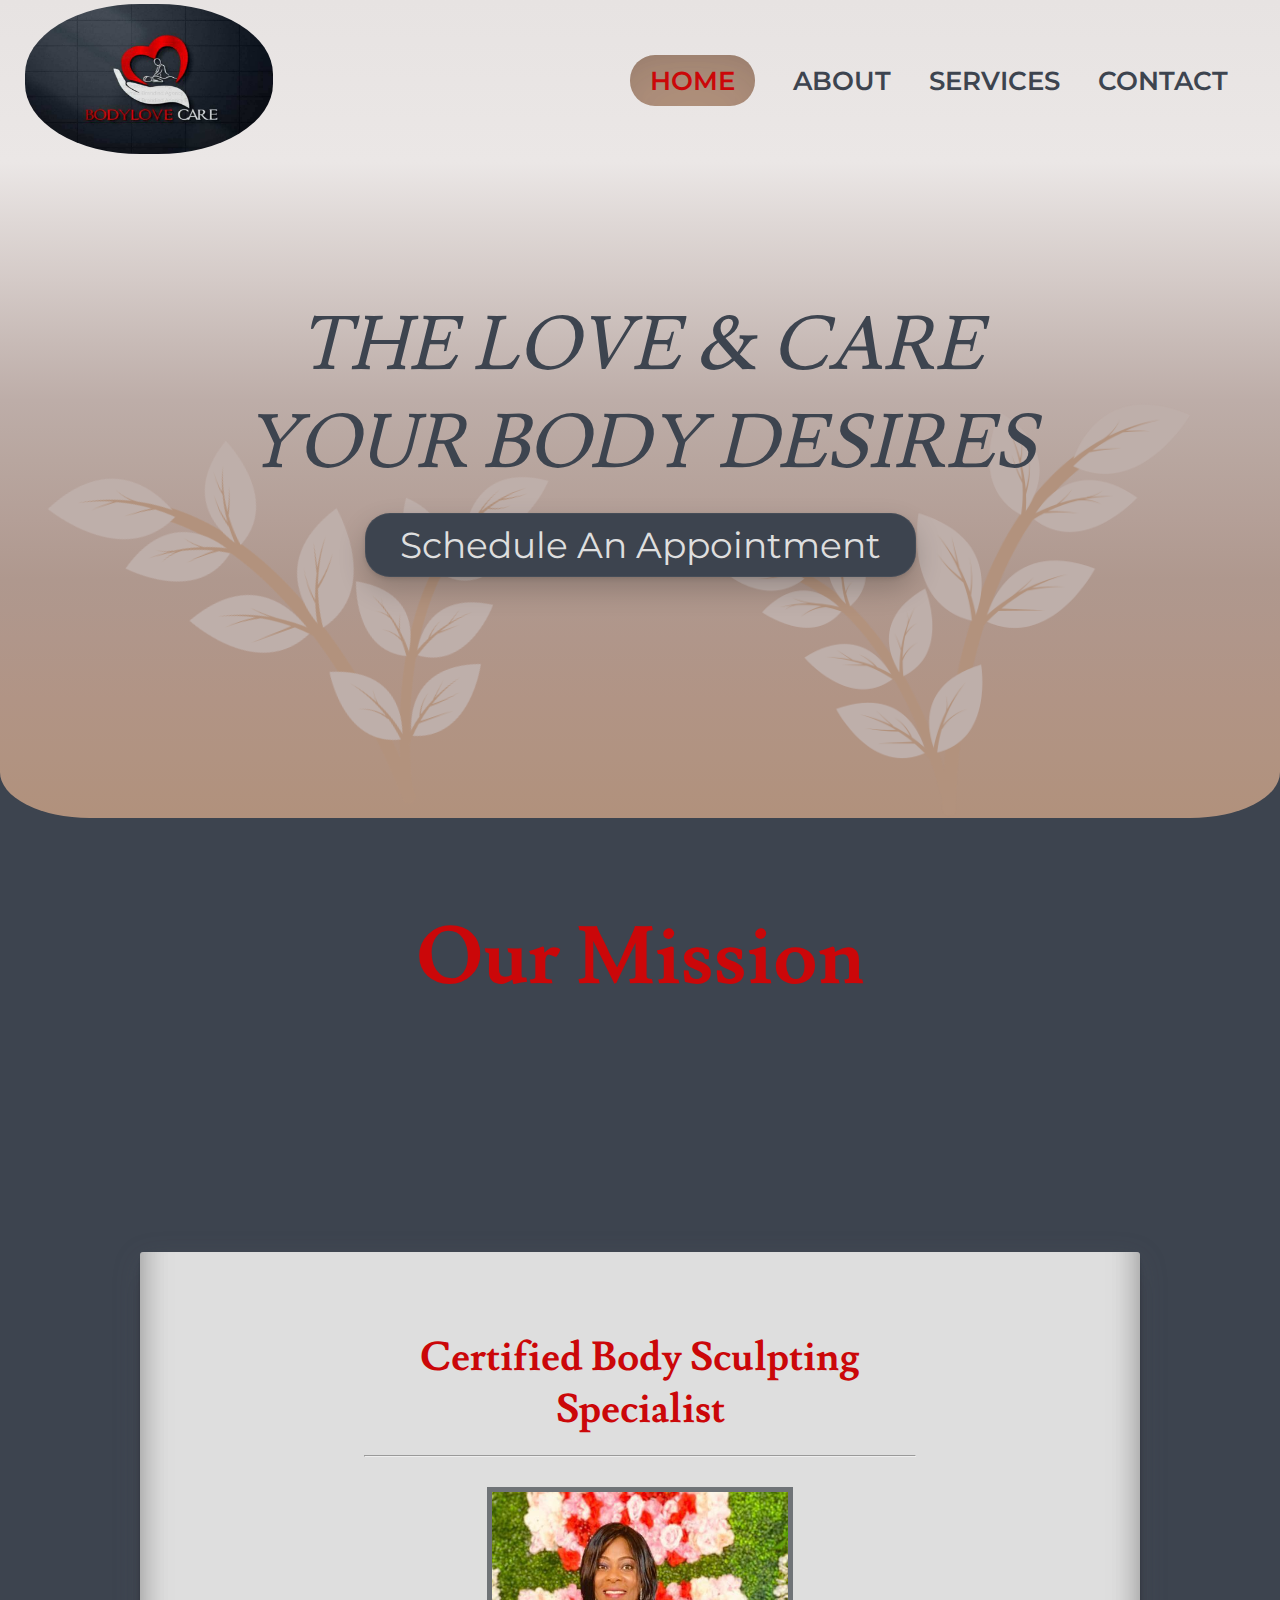
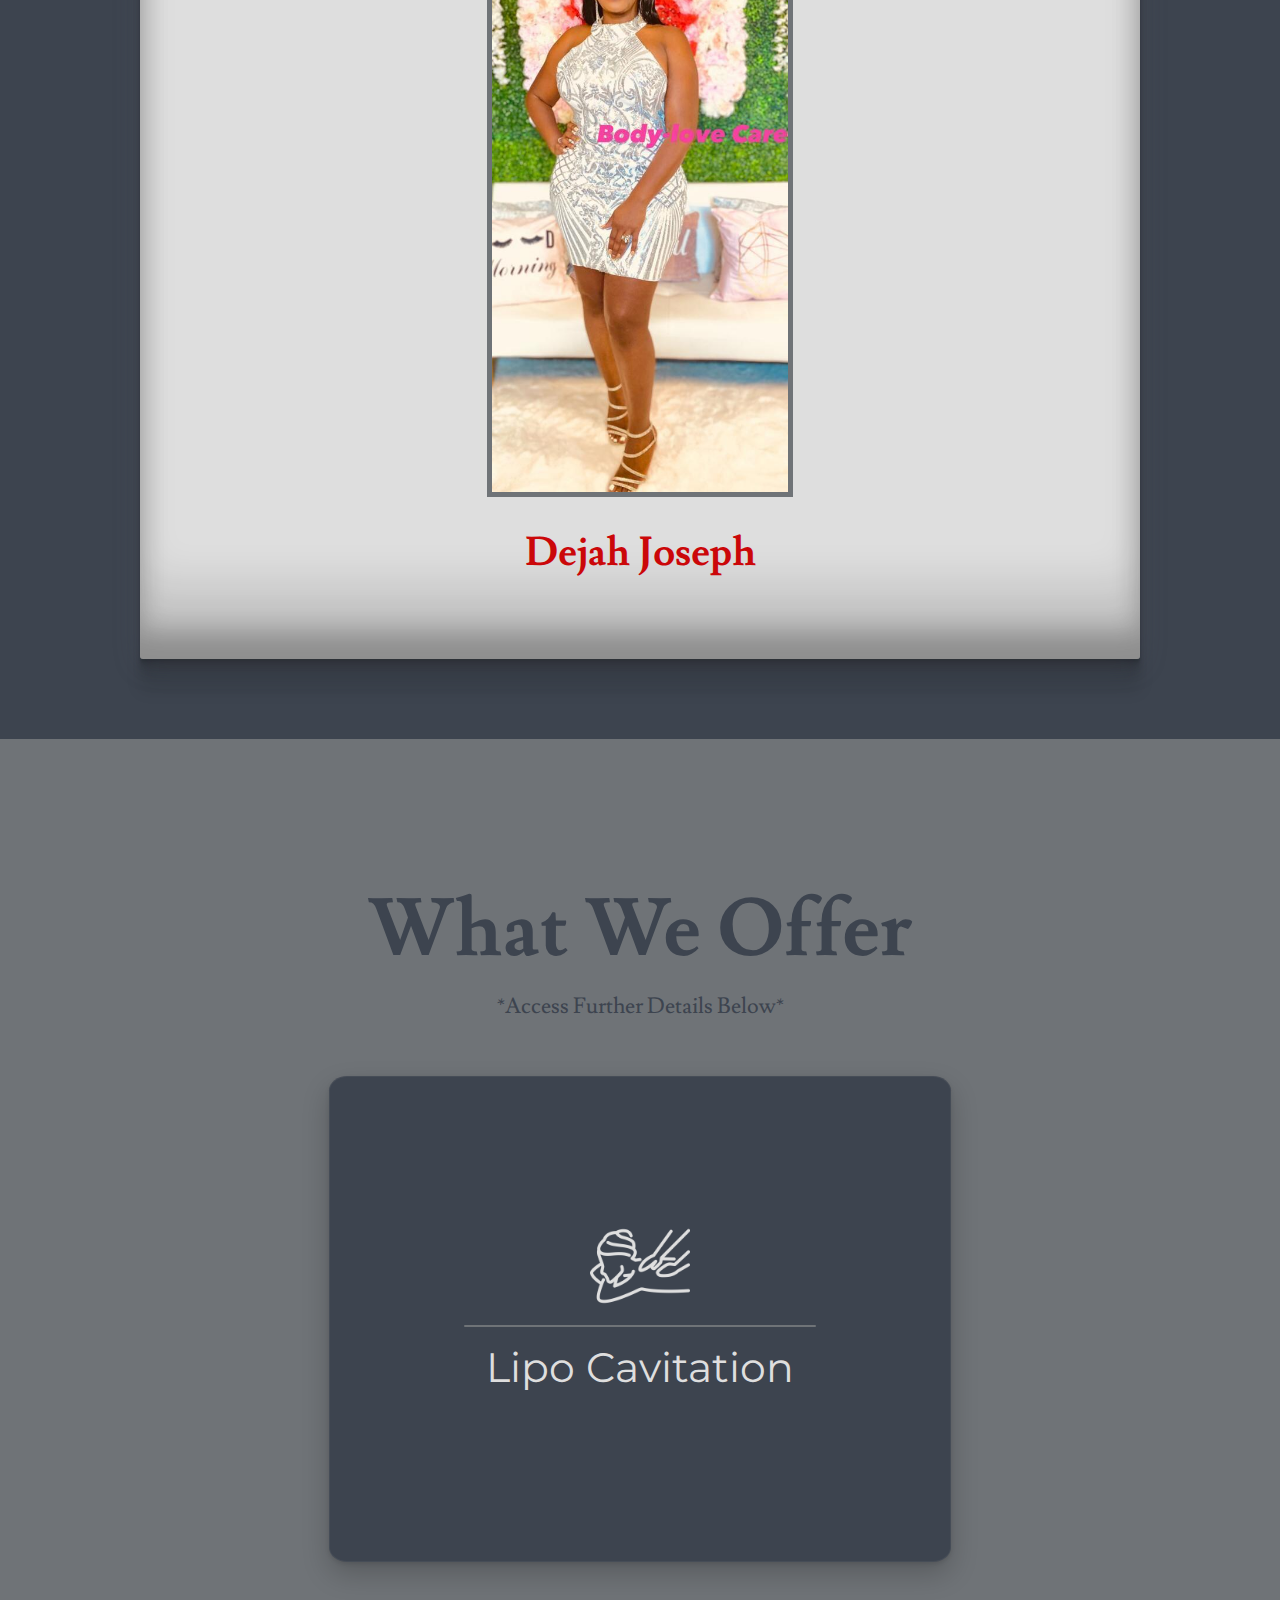
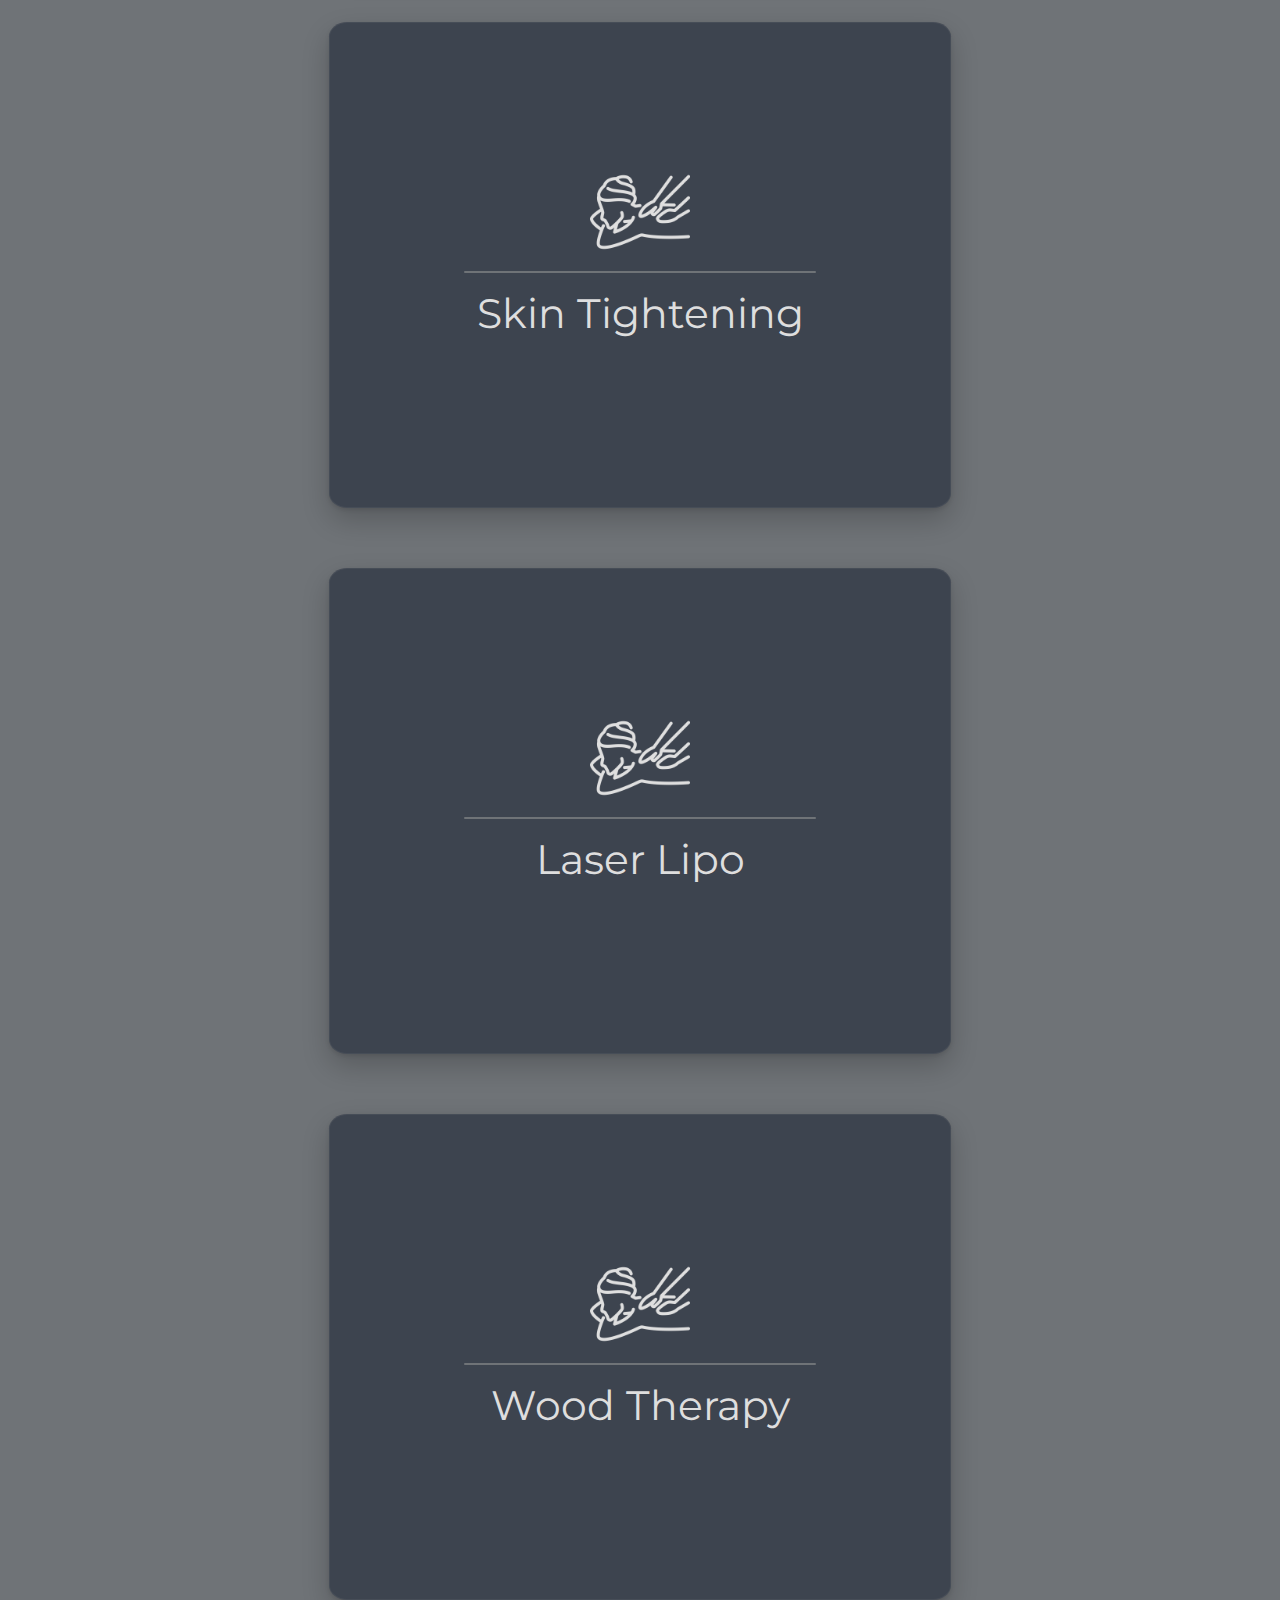
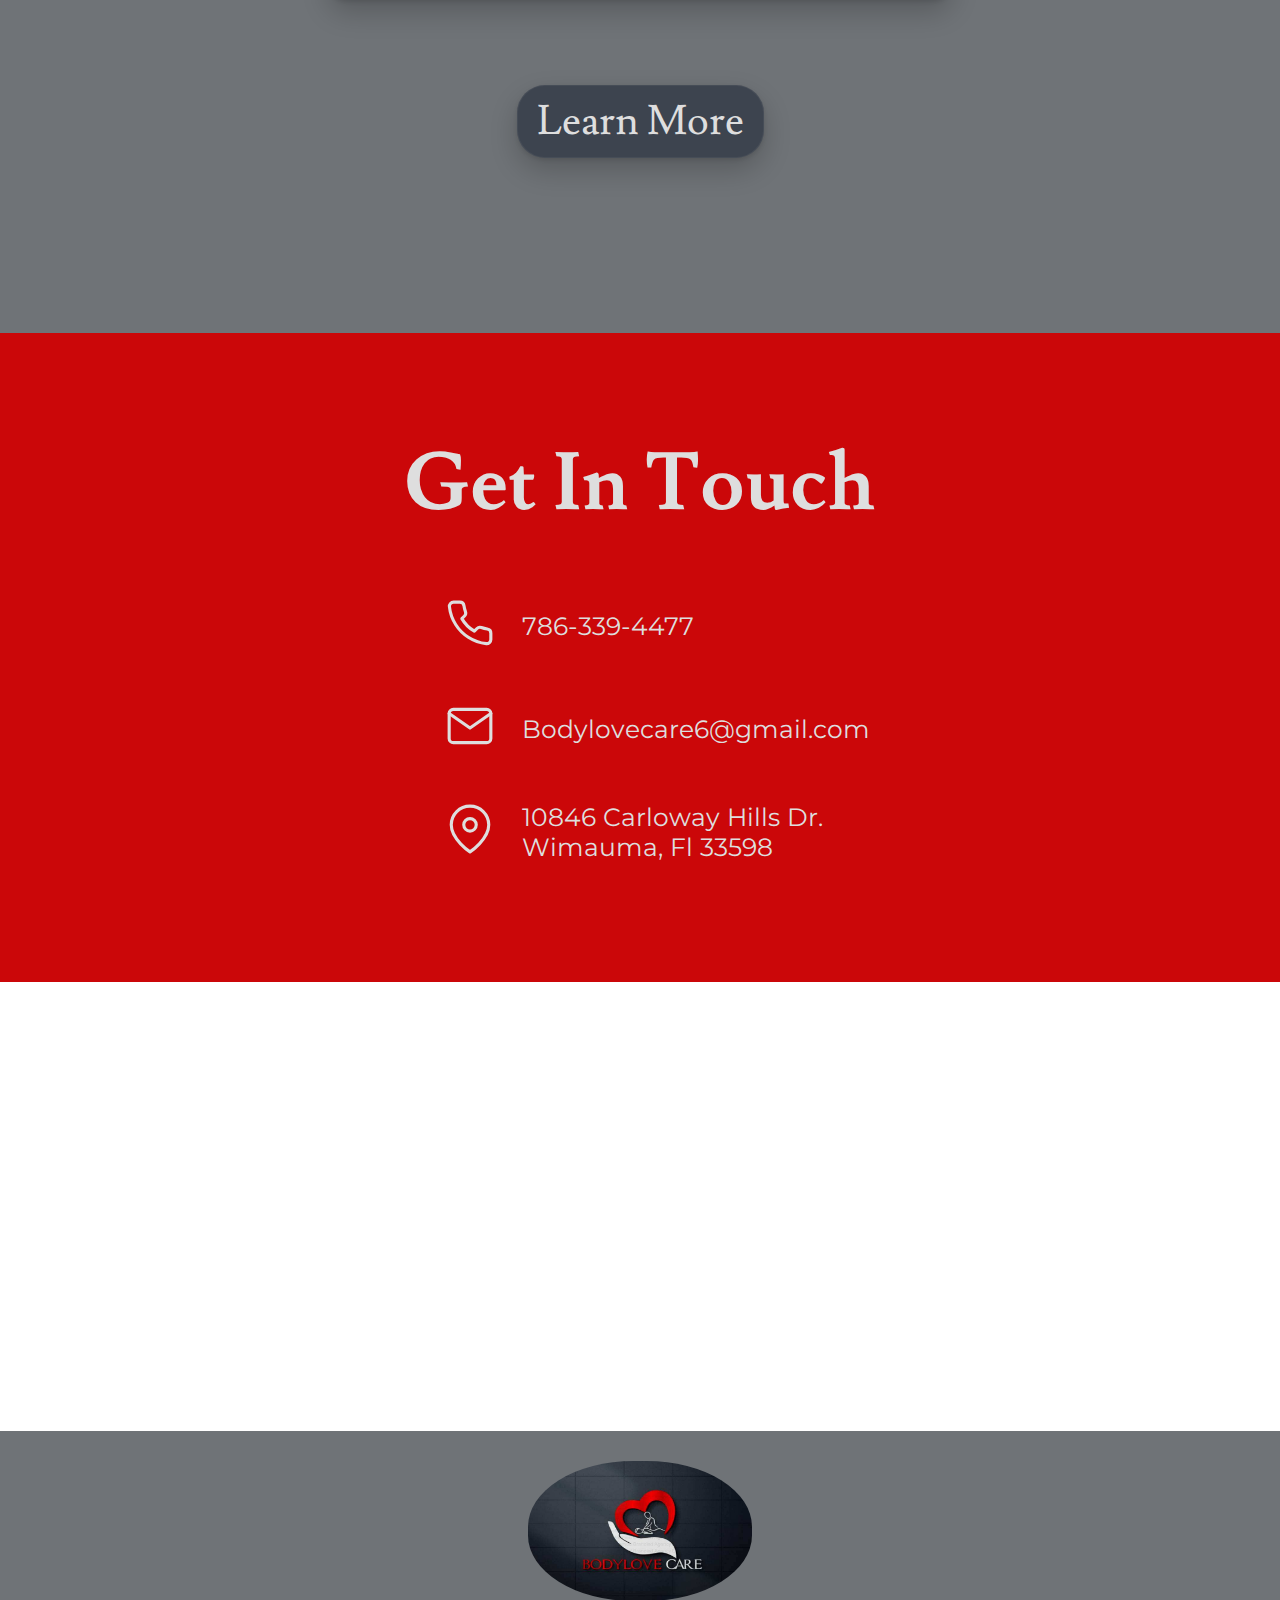
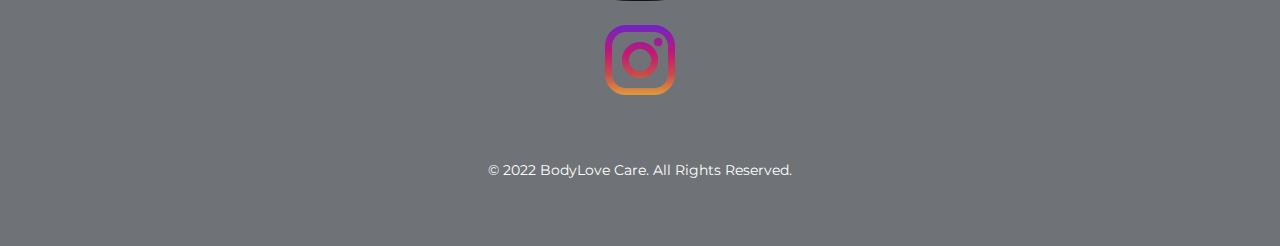
<file: index.html>
<!doctype html>
<html>
<head>
	<meta charset="UTF-8">
	<title>BodyLove Care</title>
	<link rel="stylesheet" href="css/style.css">
	<link rel="stylesheet" href="css/mobile.css">
	<link rel="icon" href="images/browser-logo.png">
	<link rel="preconnect" href="https://fonts.googleapis.com">
	<link rel="preconnect" href="https://fonts.gstatic.com" crossorigin>
	<link href="https://fonts.googleapis.com/css2?family=Lusitana&family=Merriweather&family=Montserrat&display=swap" rel="stylesheet">
	<meta name="viewport" content="width=device-width, initial-scale=0.5">
</head>

<body>

			<nav>
  	<a href="index.html" class="logo"><img src="images/logo.png" alt="logo"></a>


			<ul class="Home-menu">
					<li>
						<a class="homecolor"href="index.html">Home</a>
					</li>
					<li>
						<a href="#homeabout">About</a>

					</li>
					<li>
						<a href="services.html">Services</a>

					</li>
					<li>
						<a href="contact.html">Contact</a>
					</li>
				</ul>

      </nav>

			<header>

				<img src="images/leaf2.png" alt="">

				<img src="images/leaf1.png" alt="">

				<div class="hbimage">
				<div class="inner_box">
				  <h2>THE LOVE & CARE <br> YOUR BODY DESIRES</h2>


					<a href ="contact.html"><button class="schedulebutton">Schedule An Appointment</button></a>
				</div>
				</div>

			</header>
			<br>
<div id="homeabout">

					<h1>Our Mission</h1>

					<div class="homeabout-content">
					<p id="homeabout-text">At BodyLoveCare, we take pride in a different approach, our customers' satisfaction is our top priority. We are dedicated to providing the highest quality body care to make sure our clients reach their goals.</p>
          </div>

          <div class="homeabout-specialist">

					<h2>Certified Body Sculpting Specialist</h2>
					<br>
					<hr>
					<img src="images/about-img.JPG" alt="">
					<h3>Dejah Joseph</h3>
         </div>



</div>


<div class="homeservices">

	<h1>What We Offer</h1>
	<center><p>*Access Further Details Below*</p></center>


		<center>
		<div class="homeservices-box">
<img src="images/massage-icon.png" alt="Massage-icon">
<hr>
<p>Lipo Cavitation</p>
		</div>

		<div class="homeservices-box">
<img src="images/massage-icon.png" alt="Massage-icon">
<hr>
<p>Skin Tightening</p>
		</div>

		<div class="homeservices-box">
<img src="images/massage-icon.png" alt="Massage-icon">
<hr>
<p>Laser Lipo</p>
		</div>

		<div class="homeservices-box">
<img src="images/massage-icon.png" alt="Massage-icon">
<hr>
<p>Wood Therapy</p>
		</div>
	</center>

	<a href="services.html"><button>Learn More</button></a>

</div>

<div class="homecontact">
	<h1>Get In Touch</h1>
	<center>
		<table>
		<tr>
			<td><img src="images/phone.svg" alt=""></td>
			<td><a class="homecontact-links" href="tel:7863394477">786-339-4477</a></td>
		</tr>

		<tr>
			<td><img src="images/mail.svg" alt=""></td>
			<td><a class="homecontact-links" href="mailto:Bodylovecare6@gmail.com">Bodylovecare6@gmail.com</a</td>
		</tr>

		<tr>
			<td><img src="images/location.svg" alt=""></td>
			<td><a  class="homecontact-links" href="https://goo.gl/maps/vMEmLp6sZmvMuS5w7">10846 Carloway Hills Dr. <br> Wimauma, Fl 33598</a></td>
		</tr>

	</table>

	</center>
</div>

<iframe src="https://www.google.com/maps/embed?pb=!1m18!1m12!1m3!1d3530.619534163988!2d-82.32758088477807!3d27.75987878277026!2m3!1f0!2f0!3f0!3m2!1i1024!2i768!4f13.1!3m3!1m2!1s0x88c2d6f56dc10af7%3A0x80cf43835f52045f!2s10846%20Carloway%20Hills%20Dr%2C%20Wimauma%2C%20FL%2033598!5e0!3m2!1sen!2sus!4v1645994039074!5m2!1sen!2sus" width="100%" height="450" style="border:0;" allowfullscreen="" loading="lazy"></iframe>



		<div id="footer">
			<div>

			<center><img class="footer-logo" src="images/logo.png" alt="logo"></center>
			<center><a href="https://www.instagram.com/bodylovecare6/"><img class="instagram-logo" src="images/instagram.png" alt="instagram-link"></a></center>
				<p>&copy; 2022 BodyLove Care. All Rights Reserved.</p>
			</div>
		</div>
		<button onclick="topFunction()" id="servicesbutton">&#8679;</button>



						<script>
						var mybutton = document.getElementById("servicesbutton");
						window.onscroll = function() {
							scrollFunction()
							appearFunction()
						};

						function scrollFunction() {
							if (document.body.scrollTop > 20 || document.documentElement.scrollTop > 20) {
								mybutton.style.display = "block";
							} else {
								mybutton.style.display = "none";
							}
						}
						// Bind your button click, scroll direction and effect speed
						document.getElementById("servicesbutton").onclick = function() {
							scrollTo(0, 700); // it will take 7 seconds to reach to top.

						}

						// Element to move, time in ms to animate
						function scrollTo(element, duration) {
							var e = document.documentElement;
							if (e.scrollTop === 0) {
								var t = e.scrollTop;
								++e.scrollTop;
								e = t + 1 === e.scrollTop-- ? e : document.body;
							}
							scrollToC(e, e.scrollTop, element, duration);
						}

						// Element to move, element or px from, element or px to, time in ms to animate
						function scrollToC(element, from, to, duration) {
							if (duration <= 0) return;
							if (typeof from === "object") from = from.offsetTop;
							if (typeof to === "object") to = to.offsetTop;

							scrollToX(element, from, to, 0, 1 / duration, 20, easeOutCuaic);
						}

						function scrollToX(element, xFrom, xTo, t01, speed, step, motion) {
							if (t01 < 0 || t01 > 1 || speed <= 0) {
								element.scrollTop = xTo;
								return;
							}
							element.scrollTop = xFrom - (xFrom - xTo) * motion(t01);
							t01 += speed * step;
							debugger;
							setTimeout(function() {
								scrollToX(element, xFrom, xTo, t01, speed, step, motion);
							}, step);
						}

						function easeOutCuaic(t) {
							t--;
							return t * t * t + 1;
						}


							/* Home About Section (text) Start*/
							function appearFunction(){
							if (document.documentElement.scrollTop > 400) {
								document.getElementById("homeabout-text").className = "homeabout-text-appear";
							}
						}
							/* Home About Section (text) End */

		</script>


</body>
</html>
</file>
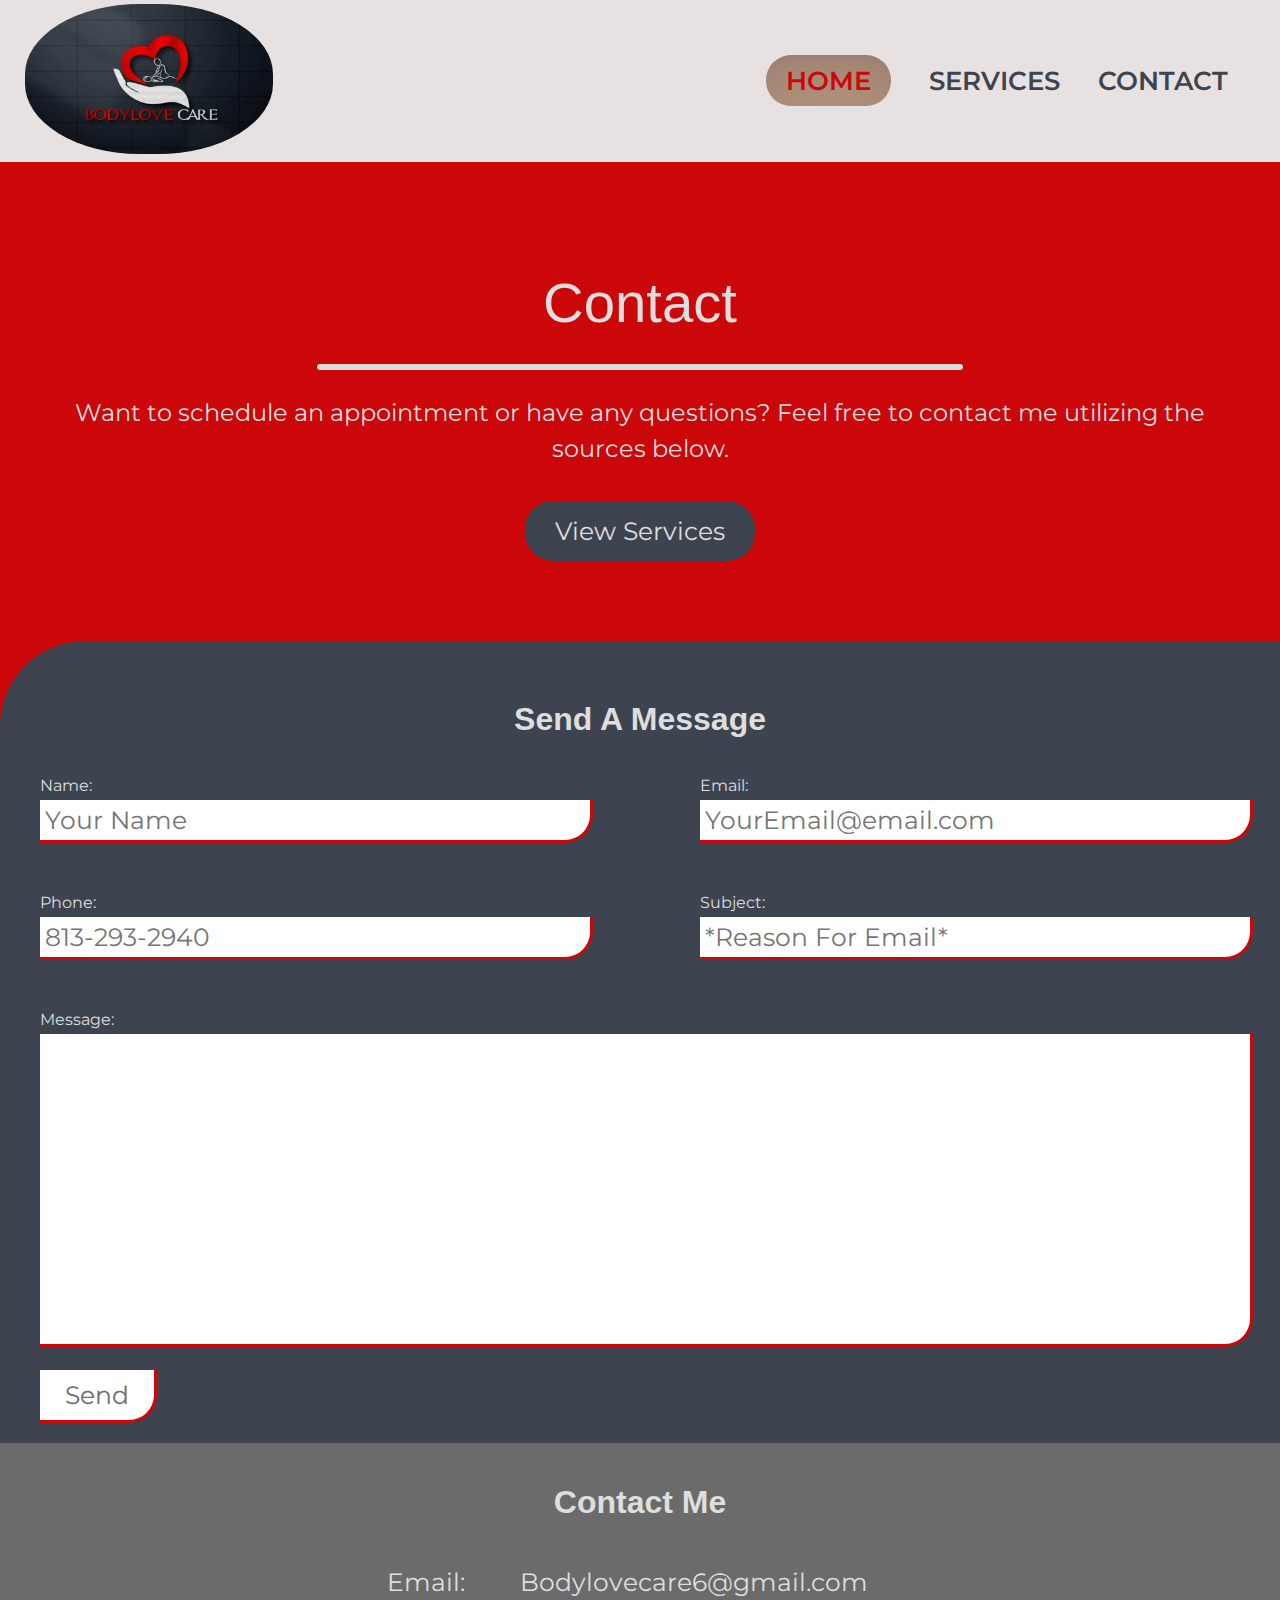
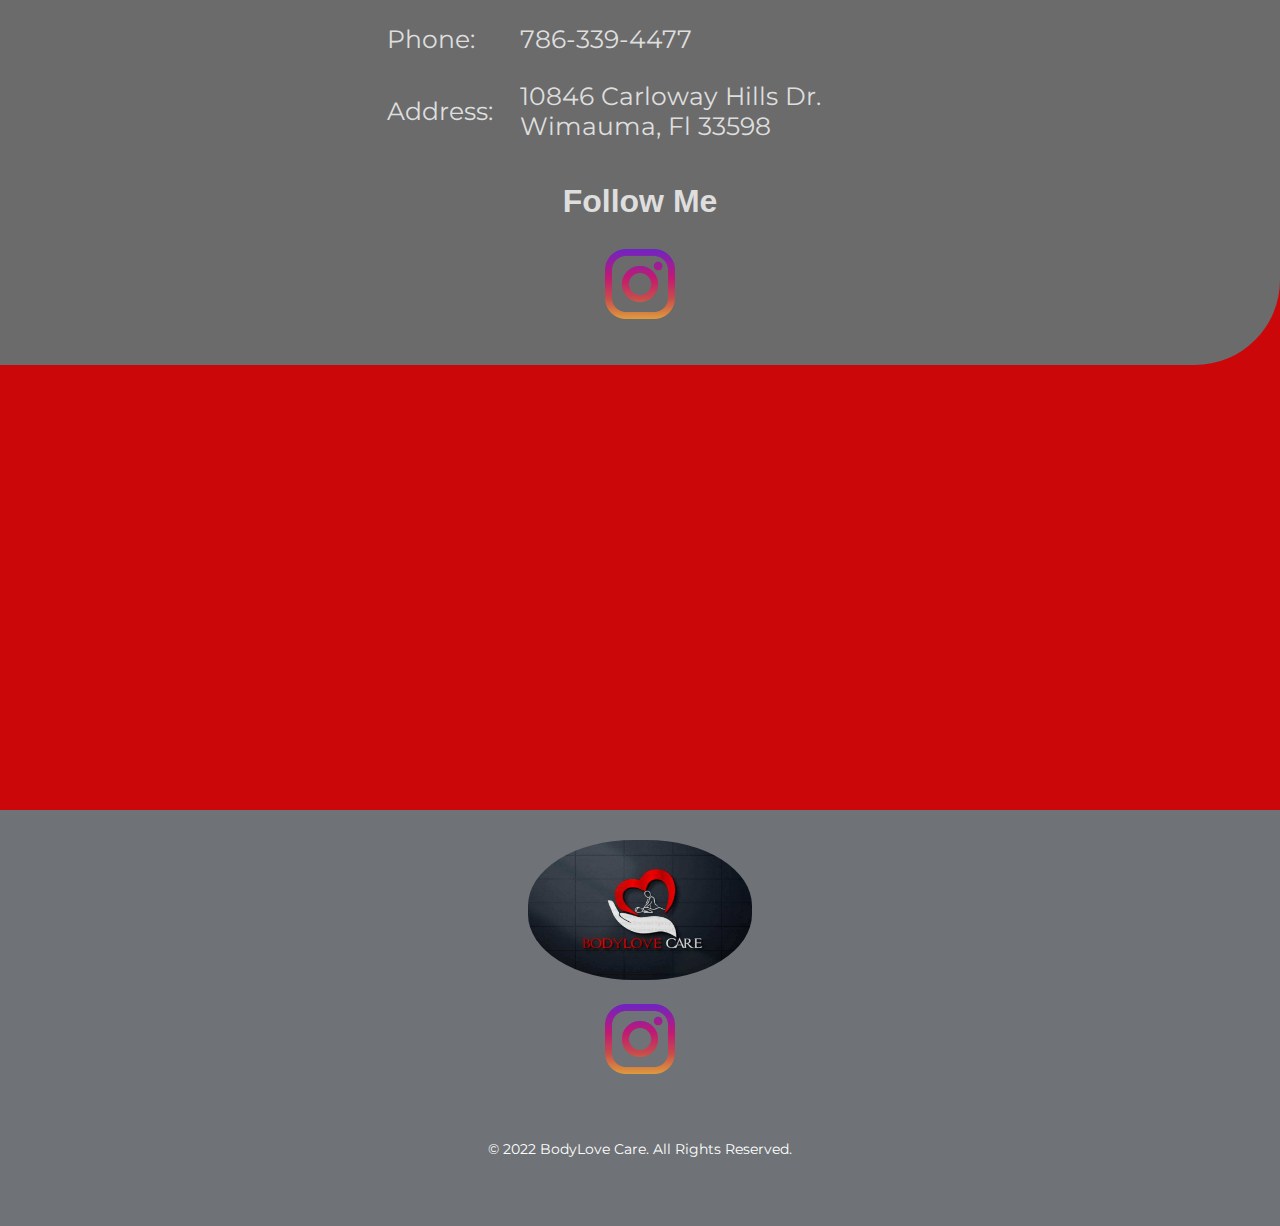
<file: contact.html>
<!doctype html>
<html>
<head>
	<meta charset="UTF-8">
	<title>BodyLove Care</title>
	<link rel="stylesheet" href="css/style.css">
	<link rel="stylesheet" href="css/mobile.css">
	<link rel="icon" href="images/browser-logo.png">
	<link rel="preconnect" href="https://fonts.googleapis.com">
	<link href="https://fonts.googleapis.com/css2?family=Merriweather&family=Montserrat&display=swap" rel="stylesheet">
	<meta name="viewport" content="width=device-width, initial-scale=0.5">
</head>

<body class="cbwhole">

		<div id="header">

			<nav>
  	<a href="index.html" class="logo"><img src="images/logo.png" alt="logo"></a>

    <ul class="Home-menu">
					<li>
						<a class="homecolor"href="index.html">Home</a>
					</li>

					<li>
						<a href="services.html">Services</a>

					</li>
					<li>
						<a href="contact.html">Contact</a>
					</li>
				</ul>
      </nav>
			</div>

      <br><br>
      <h1 class="contactmetitle">Contact</h1>
      <br>
      <hr class="contacthr">
		<center><p class="contactmetext">Want to schedule an appointment or have any questions? Feel free to contact me utilizing the sources below.</p></center>
	  <br><center><a href="services.html"><button class="viewservicesbtn">View Services</button></a></center><br><br><br>

<div class="containercontact">
  <br>

<div class="contact-box">
  <div class="contact-left">
 <center><h1>Send A Message</h1> </center>
  <br><br>

<div class="contact-form">

<form action="https://formspree.io/f/mdojnrbg" method="POST">

<div class="input-row">
  <div class="input-group">
    <label>Name:</label>
    <input name="name" type="text" placeholder="Your Name" required>
  </div>
  <br>
  <div class="input-group">
    <label>Email:</label>
    <input name="email" type="email" placeholder="YourEmail@email.com" required>
  </div>
  </div
  <br>
  <div class="input-row">
  <div class="input-group">
    <label>Phone:</label>
    <input name="phone" type="tel" placeholder="813-293-2940" required>
  </div>
<br>
  <div class="input-group">
    <label>Subject:</label>
    <input name="subject" type="text" placeholder="*Reason For Email*" required>
  </div>
</div>

<label>Message:</label>
<textarea name="message" rows="10" placeholder="Type Your Message" required> </textarea>

<br><br>
<button class="contactbtn" type="submit">Send</button>
</form>

</div>


  </div>
  <div class="contact-right">
<center><h1>Contact Me</h1></center>

  <br>

	<table>
	<tr>
		<td>Email:</td>
		<td><a class="links" href="mailto:Bodylovecare6@gmail.com">Bodylovecare6@gmail.com</a</td>
	</tr>

	<tr>
		<td>Phone:</td>
		<td><a class="links" href="tel:7863394477">786-339-4477</a></td>
	</tr>

	<tr>
		<td>Address:</td>
		<td><a  class="links" href="https://goo.gl/maps/vMEmLp6sZmvMuS5w7">10846 Carloway Hills Dr. <br> Wimauma, Fl 33598</a></td>
	</tr>

</table>

<center><h1>Follow Me</h1></center>
<br>

<a class="instagram-logo" href="https://www.instagram.com/bodylovecare6/"><img class="instagram-logo" src="images/instagram.png" alt="instagram-link"></a>

    </div>
</div>
</div>

<iframe src="https://www.google.com/maps/embed?pb=!1m18!1m12!1m3!1d3530.619534163988!2d-82.32758088477807!3d27.75987878277026!2m3!1f0!2f0!3f0!3m2!1i1024!2i768!4f13.1!3m3!1m2!1s0x88c2d6f56dc10af7%3A0x80cf43835f52045f!2s10846%20Carloway%20Hills%20Dr%2C%20Wimauma%2C%20FL%2033598!5e0!3m2!1sen!2sus!4v1645994039074!5m2!1sen!2sus"width="100%" height="450" allowfullscreen="" loading="lazy" frameBorder="0"></iframe>

<div id="footer">
	<div>

	<center><img class="footer-logo" src="images/logo.png" alt="logo"></center>
	<center><a href="https://www.instagram.com/bodylovecare6/" class="social"><img class="instagram-logo" src="images/instagram.png" alt="instagram-link"></a></center>
		<p>&copy; 2022 BodyLove Care. All Rights Reserved.</p>
	</div>
</div>
<button onclick="topFunction()" id="contactbutton">&#8679;</button>

				<script>
				var mybutton = document.getElementById("contactbutton");
				window.onscroll = function() {
				  scrollFunction()
				};

				function scrollFunction() {
				  if (document.body.scrollTop > 20 || document.documentElement.scrollTop > 20) {
				    mybutton.style.display = "block";
				  } else {
				    mybutton.style.display = "none";
				  }
				}
				// Bind your button click, scroll direction and effect speed
				document.getElementById("contactbutton").onclick = function() {
				  scrollTo(0, 700); // it will take 8 seconds to reach to top.

				}

				// Element to move, time in ms to animate
				function scrollTo(element, duration) {
				  var e = document.documentElement;
				  if (e.scrollTop === 0) {
				    var t = e.scrollTop;
				    ++e.scrollTop;
				    e = t + 1 === e.scrollTop-- ? e : document.body;
				  }
				  scrollToC(e, e.scrollTop, element, duration);
				}

				// Element to move, element or px from, element or px to, time in ms to animate
				function scrollToC(element, from, to, duration) {
				  if (duration <= 0) return;
				  if (typeof from === "object") from = from.offsetTop;
				  if (typeof to === "object") to = to.offsetTop;

				  scrollToX(element, from, to, 0, 1 / duration, 20, easeOutCuaic);
				}

				function scrollToX(element, xFrom, xTo, t01, speed, step, motion) {
				  if (t01 < 0 || t01 > 1 || speed <= 0) {
				    element.scrollTop = xTo;
				    return;
				  }
				  element.scrollTop = xFrom - (xFrom - xTo) * motion(t01);
				  t01 += speed * step;
				  debugger;
				  setTimeout(function() {
				    scrollToX(element, xFrom, xTo, t01, speed, step, motion);
				  }, step);
				}

				function easeOutCuaic(t) {
				  t--;
				  return t * t * t + 1;
				}
</script>
  </body>
  </html>
</file>
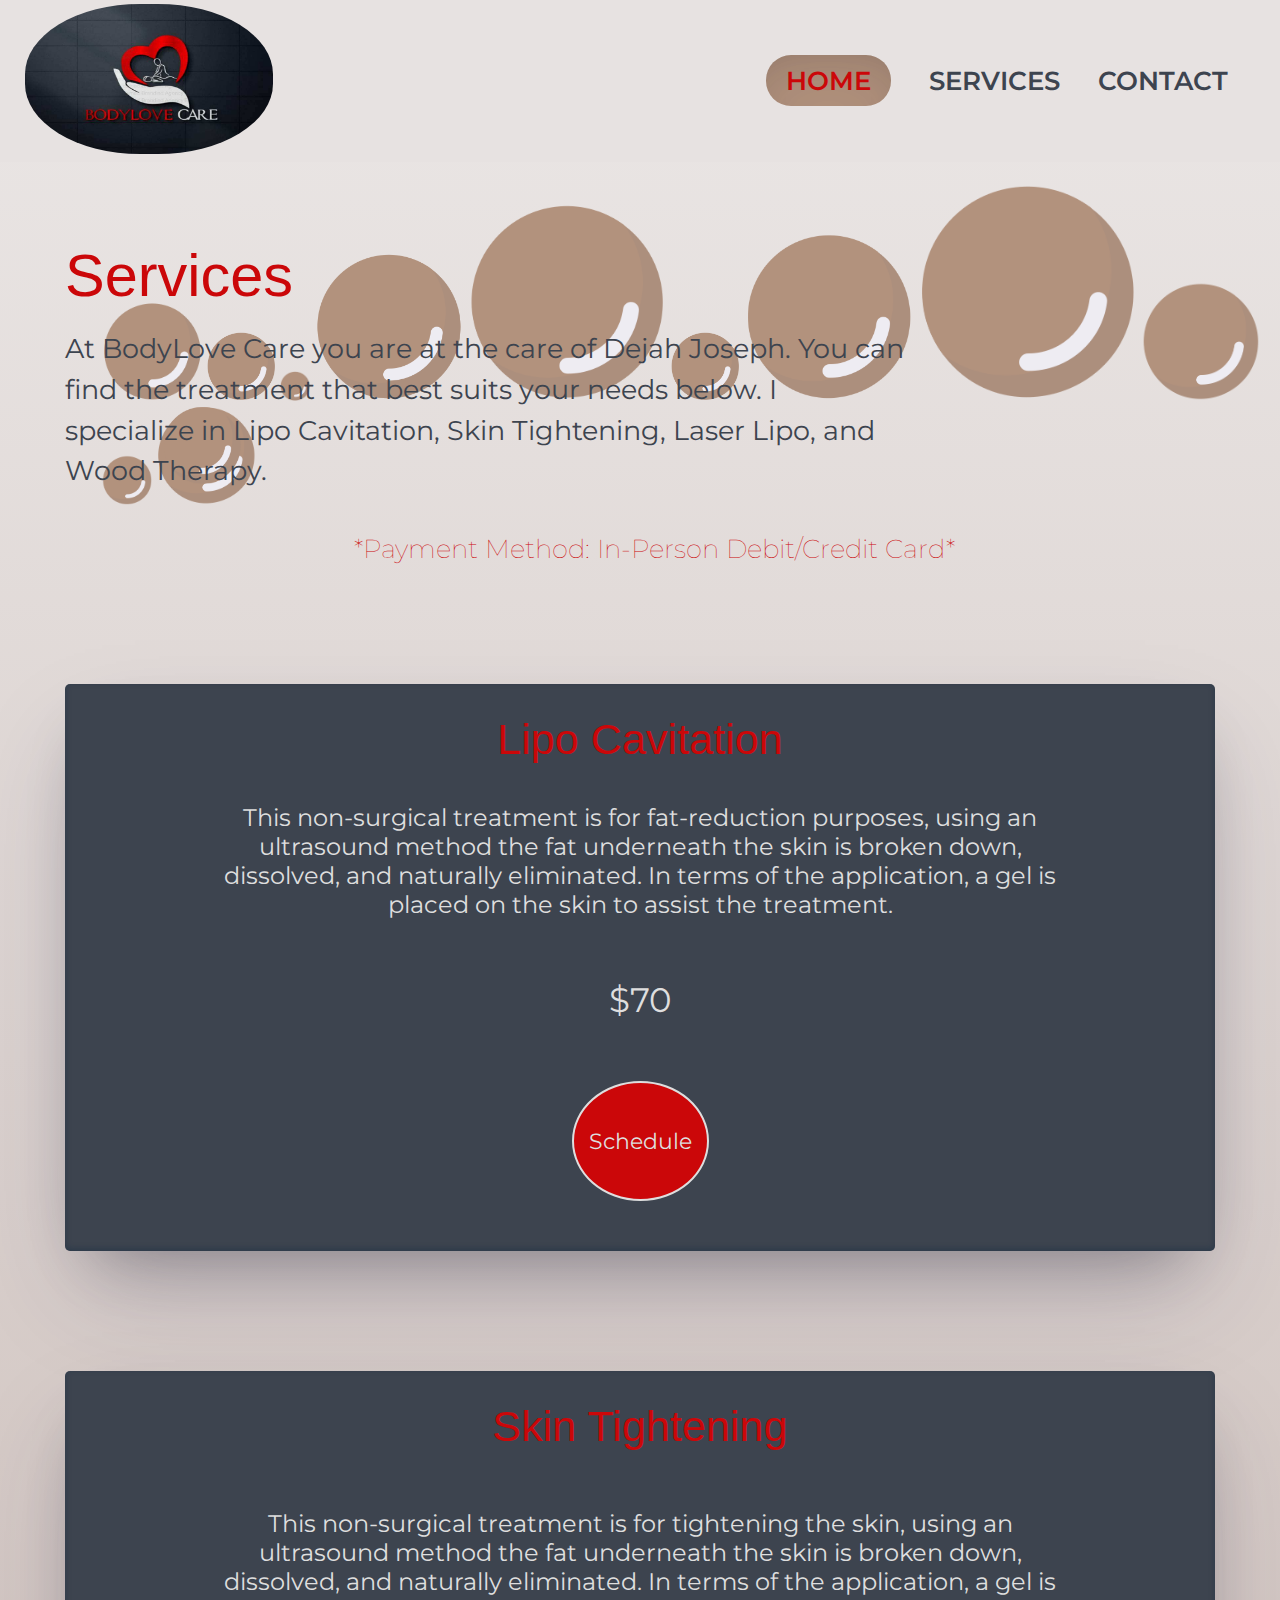
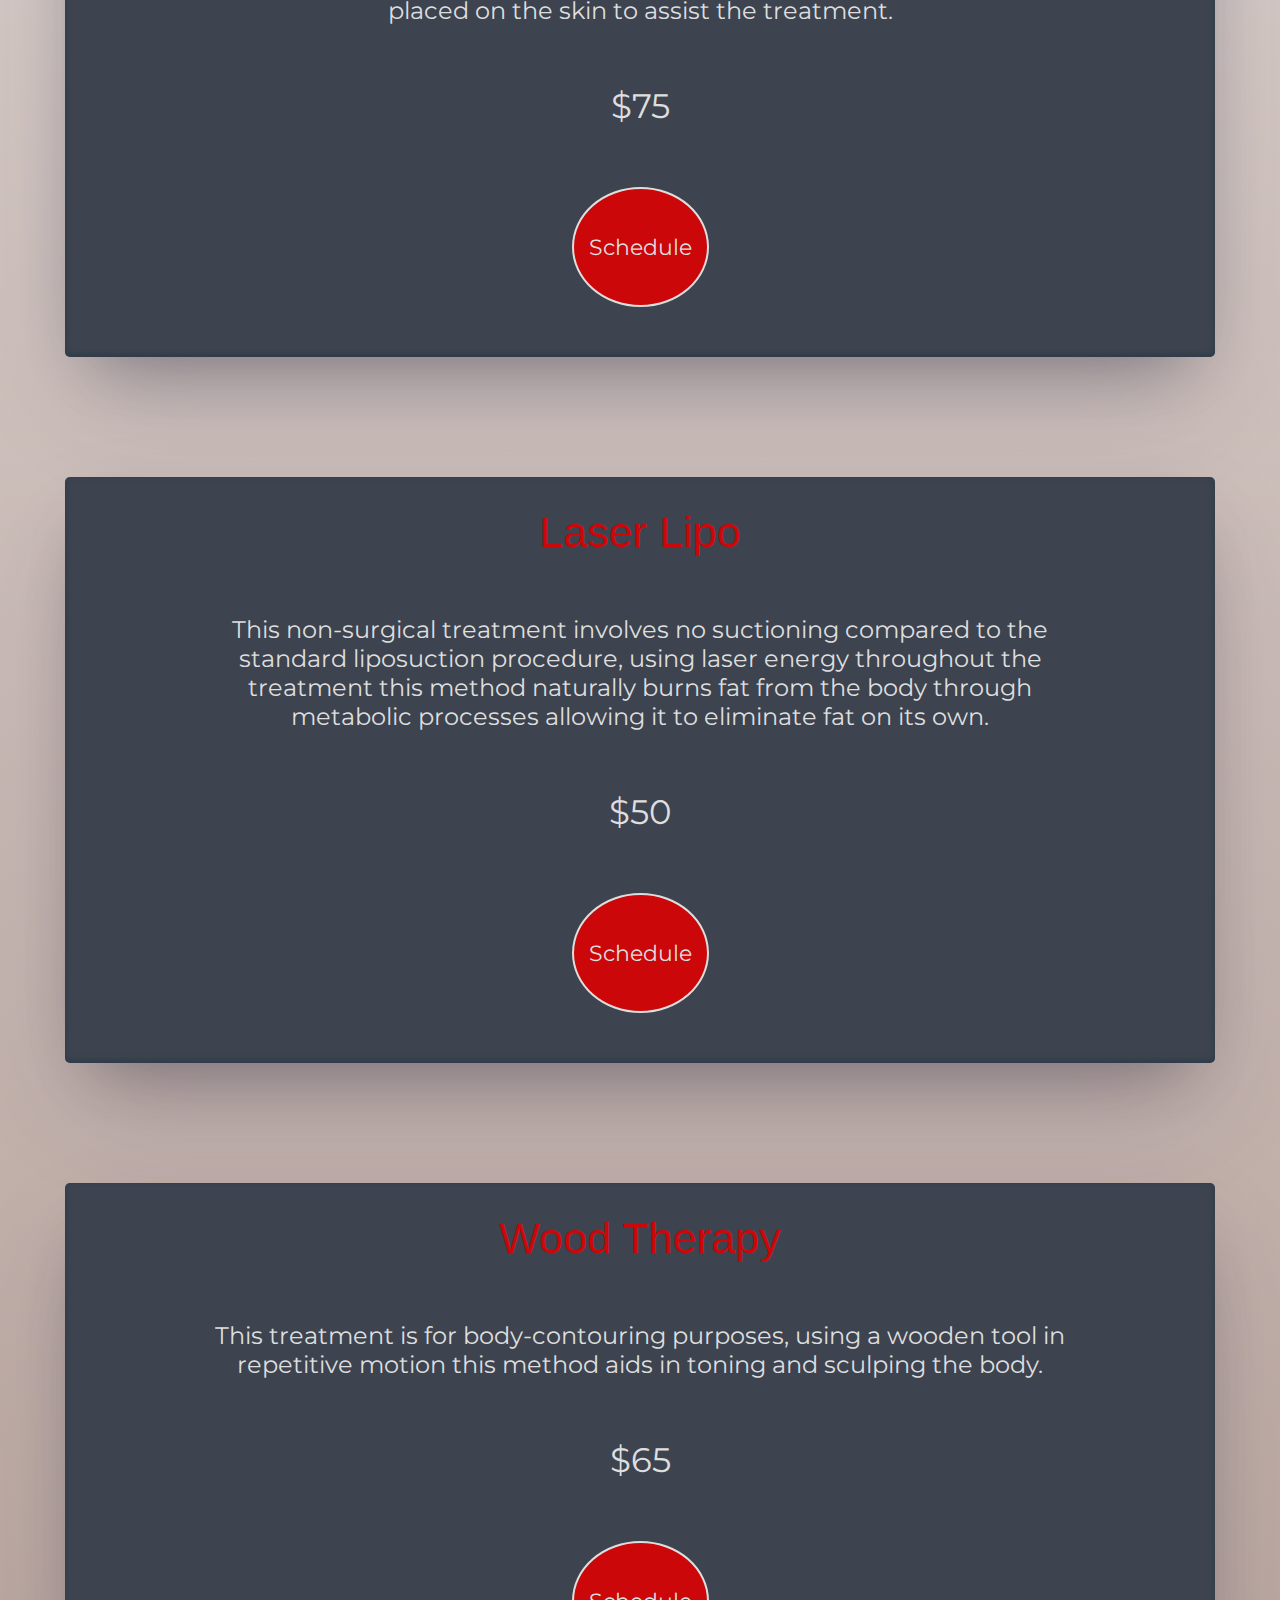
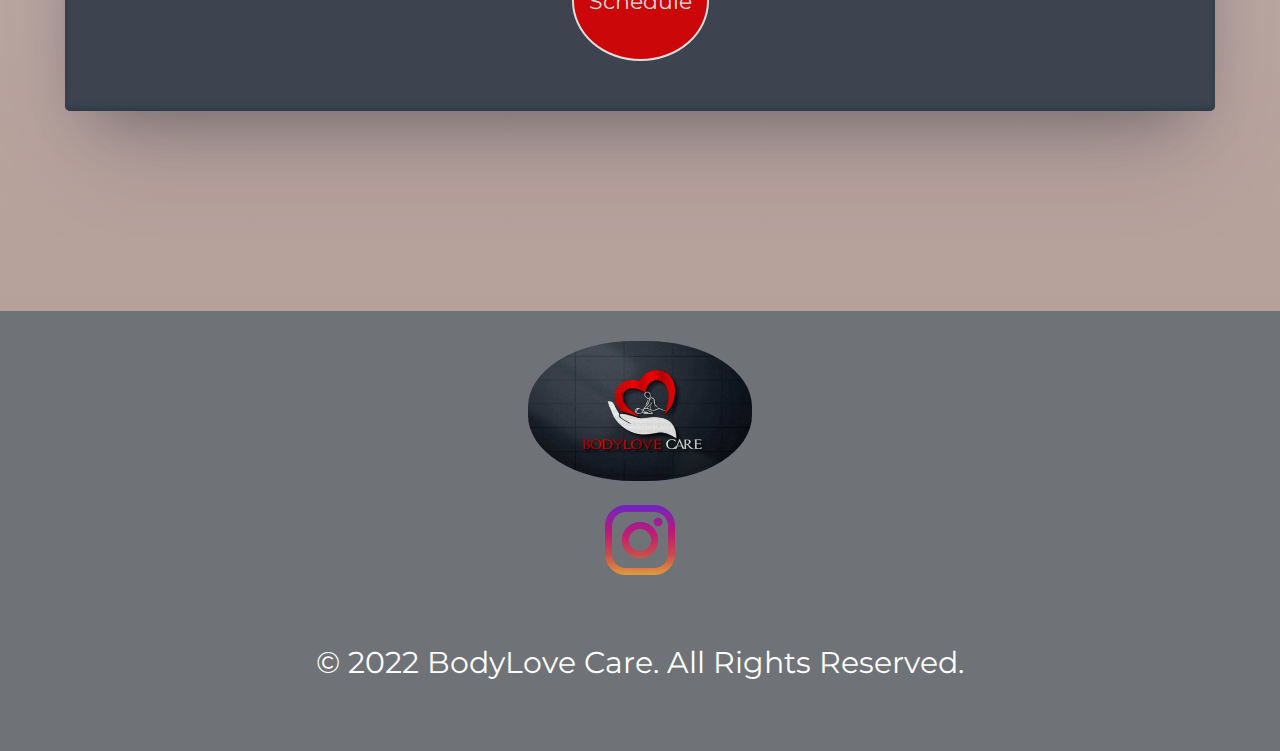
<file: services.html>
<!doctype html>
<html>
<head>
	<meta charset="UTF-8">
	<title>BodyLove Care</title>
	<link rel="stylesheet" href="css/style.css">
	<link rel="stylesheet" href="css/mobile.css">
	<link rel="icon" href="images/browser-logo.png">
	<link rel="preconnect" href="https://fonts.googleapis.com">
	<link href="https://fonts.googleapis.com/css2?family=Merriweather&family=Montserrat&display=swap" rel="stylesheet">
<meta name="viewport" content="width=device-width, initial-scale=0.5">
</head>

<body class="sbwhole">

		<div id="header">
			<nav>
  	<a href="index.html" class="logo"><img src="images/logo.png" alt="logo"></a>

    <ul class="Home-menu">
					<li>
						<a class="homecolor"href="index.html">Home</a>
					</li>

					<li>
						<a href="services.html">Services</a>

					</li>
					<li>
						<a href="contact.html">Contact</a>
					</li>
				</ul>
      </nav>
			</div>

      <br>

			<div class="bubbles">

				<img src="images/bubbles.png" alt="">
				<img src="images/bubbles.png" alt="">
				<img src="images/bubbles.png" alt="">
				<img src="images/bubbles.png" alt="">
				<img src="images/bubbles.png" alt="">
				<img src="images/bubbles.png" alt="">
				<img src="images/bubbles.png" alt="">
				<img src="images/bubbles.png" alt="">
				<img src="images/bubbles.png" alt="">
				<img src="images/bubbles.png" alt="">
				<img src="images/bubbles.png" alt="">
				<img src="images/bubbles.png" alt="">
			</div>

      <div class="services-container">
    <h1 class="servicestitle">Services</h1>
    <br>
    <p class="servicestext">At BodyLove Care you are at the care of Dejah Joseph. You can find the treatment that best suits your needs below. I specialize in Lipo Cavitation, Skin Tightening, Laser Lipo, and Wood Therapy.
			<br><br>
			<center>
			<h1 class="payment-text">
			&nbsp &nbsp *Payment Method: In-Person Debit/Credit Card*</h1>
			</center>
		 </p>

		 <div class="services-card-container">

    <h2 class="services-treatments">Lipo Cavitation</h2>

    <p class="treatment-desc"><br>This non-surgical treatment is for fat-reduction purposes, using an ultrasound method the fat underneath the skin is broken down, dissolved, and naturally eliminated. In terms of the application, a gel is placed on the skin to assist the treatment.</p>

		<p class="treatment-cost">$70</p>
		<a href="contact.html">Schedule</a>
    </div>

		<div class="services-card-container">

    <h2 class="services-treatments">Skin Tightening</h2>
    <br>
    <p class="treatment-desc"><br>This non-surgical treatment is for tightening the skin, using an ultrasound method the fat underneath the skin is broken down, dissolved, and naturally eliminated. In terms of the application, a gel is placed on the skin to assist the treatment.</p>

		<p class="treatment-cost">$75</p>
		<a href="contact.html">Schedule</a>
   </div>


		<div class="services-card-container">

    <h2 class="services-treatments">Laser Lipo</h2>
    <br>
    <p class="treatment-desc"><br>This non-surgical treatment involves no suctioning compared to the standard liposuction procedure, using laser energy throughout the treatment this method naturally burns fat from the body through metabolic processes allowing it to eliminate fat on its own. </p>

    <p class="treatment-cost">$50</p>
		<a href="contact.html">Schedule</a>
		</div>

		<div class="services-card-container">
    <h2 class="services-treatments">Wood Therapy</h2>
    <br>
    <p class="treatment-desc"><br>This treatment is for body-contouring purposes, using a wooden tool in repetitive motion this method aids in toning and sculping the body.</p>

		<p class="treatment-cost">$65</p>
		<a href="contact.html">Schedule</a>
    </div>
      </div>


			<div class="services-footer">
				<div>

				<center><img class="footer-logo" src="images/logo.png" alt="logo"></center>
				<center><a href="https://www.instagram.com/bodylovecare6/"><img class="instagram-logo" src="images/instagram.png" alt="instagram-link"></a></center>
					<p>&copy; 2022 BodyLove Care. All Rights Reserved.</p>
				</div>
			</div>

			<button onclick="topFunction()" id="servicesbutton">&#8679;</button>

         <script>
      				var mybutton = document.getElementById("servicesbutton");
      				window.onscroll = function() {
      				  scrollFunction()
      				};

      				function scrollFunction() {
      				  if (document.body.scrollTop > 20 || document.documentElement.scrollTop > 20) {
      				    mybutton.style.display = "block";
      				  } else {
      				    mybutton.style.display = "none";
      				  }
      				}
      				// Bind your button click, scroll direction and effect speed
      				document.getElementById("servicesbutton").onclick = function() {
      				  scrollTo(0, 700); // it will take 8 seconds to reach to top.

      				}

      				// Element to move, time in ms to animate
      				function scrollTo(element, duration) {
      				  var e = document.documentElement;
      				  if (e.scrollTop === 0) {
      				    var t = e.scrollTop;
      				    ++e.scrollTop;
      				    e = t + 1 === e.scrollTop-- ? e : document.body;
      				  }
      				  scrollToC(e, e.scrollTop, element, duration);
      				}

      				// Element to move, element or px from, element or px to, time in ms to animate
      				function scrollToC(element, from, to, duration) {
      				  if (duration <= 0) return;
      				  if (typeof from === "object") from = from.offsetTop;
      				  if (typeof to === "object") to = to.offsetTop;

      				  scrollToX(element, from, to, 0, 1 / duration, 20, easeOutCuaic);
      				}

      				function scrollToX(element, xFrom, xTo, t01, speed, step, motion) {
      				  if (t01 < 0 || t01 > 1 || speed <= 0) {
      				    element.scrollTop = xTo;
      				    return;
      				  }
      				  element.scrollTop = xFrom - (xFrom - xTo) * motion(t01);
      				  t01 += speed * step;
      				  debugger;
      				  setTimeout(function() {
      				    scrollToX(element, xFrom, xTo, t01, speed, step, motion);
      				  }, step);
      				}

      				function easeOutCuaic(t) {
      				  t--;
      				  return t * t * t + 1;
      				}
				</script>
</body>
</html>
</file>
<file: css/style.css>
body {
	margin: 0;
	padding: 0;
}

h1 {
		font-family:  "Montserrat", sans-serif;
}


img {
	border: none;
}

*{
	font-family:  "Montserrat", sans-serif;
  padding: 0;
  margin: 0;
  text-decoration: none;
  list-style: none;
}

iframe{
		position: relative;
		top: 4px;
		margin: -5px 0 0 0;
}

/*----------------------------------------header-styles---------------------------------------*/

.hamburger{
	height: 50px;
	margin: auto;
	display: none;
	cursor: pointer;
}


.logo img{
  height: 150px;
  width: 15.5rem;
  padding: 4px 25px;
  border-radius: 47%;
}


nav{
  	background: linear-gradient(#e7e3e2,#ebe7e6);
		width: 100%;
}

nav ul{
  float: right;
	margin: 45px 0;
}

nav ul li{
  display: inline-block;
  margin: 0 17px;
	position: relative;
	right: 35px;
	padding: 20px 0;
}

nav ul li a{
  color: #3d444f;
  font-size: 1.6rem;
	font-weight: 600;
	font-family:  "Montserrat", sans-serif;
  padding: 10px 0;
  text-align: center;
	text-transform: uppercase;
	transition: 0.4s ease;
}

nav ul li a:hover{
	color: #cb0709;
}

nav ul li{
		transition: 0.4s ease;
}

nav ul li:hover{
		transform: scale(1.07);
}


.homecolor{
	color: #cb0709;
  background-color: #b1917c;
	padding: 10px 20px;
	border-radius: 25px;
	box-shadow: rgba(50, 50, 60, 0.1) 0px 30px 60px -12px inset, rgba(0, 0, 0, 0.1) 0px 18px 36px -18px inset;
}


.homecolor:hover{
  color: #3d444f;
}

.mobile-nav{
	display: block;
	position: fixed;
	top: 0;
	right: 100%;
	width: 30%;
	min-height: 100vh;
	z-index: 999;
	padding-top: 200px;
	background: #3d444f;
	transition: 0.4s;
}

.mobile-nav .is-active{
	right: 0;
}

.mobile-nav a{
color: #dedede;
display: block;
text-align: center;
text-decoration: none;
list-style: none;
margin-bottom: 15px;
padding: 17px;
font-size: 30px;
font-family:  "Montserrat", sans-serif;
}

.mobile-nav a:hover{
color: #cb0709;
}

/*----------------------------------------body-home-styles---------------------------------------*/
.hbwhole{
	background-color: #F5F5F5;
	height: 100%;
	z-index: -3;
}

#homebutton {
	display: none;
	position: fixed;
	bottom: 25px;
	right: 35px;
  z-index: 99;
	font-size: 40px;
	border: none;
	outline: none;
	background-color: red;
	color: white;
	cursor: pointer;
	padding: 1px 5px;
	border-radius: 47%;
		transition: .4s;
}

#homebutton:hover {
	background-color: #555;
}

header img:nth-child(1){
	height: 480px;
	width: fit-content;
	position: absolute;
	left: 100px;
	top: 370px;
	transform: rotate(-20deg);
  animation: appearLeftLeaf 4.5s forwards, moveLeftLeaf 4.5s ease-in-out infinite;

}

@keyframes appearLeftLeaf {
	from { opacity: 0;}
  to { opacity: 1;}
}

@keyframes moveLeftLeaf {
	50% {transform: rotate(-8deg);}
}

header img:nth-child(2){
	height: 480px;
	width: fit-content;
	position: absolute;
	right: 90px;
	top: 370px;
	animation: appearRightLeaf 4.5s forwards, moveRightLeaf 6s ease-in-out infinite;
}

@keyframes appearRightLeaf {
	from { opacity: 0;}
  to { opacity: 1;}
}

@keyframes moveRightLeaf {
	50% {transform: rotate(20deg);}
}

.hbimage {
	background-image: linear-gradient(to bottom, #ebe7e6, #dfd8d6, #d4cac7, #c8bbb7, #bdada8, #b8a69f, #b49f97, #af988e, #b0968a, #b19485, #b19381, #b1917c);
	width: 100%;
	height: 41rem;
border-radius: 0 0 7% 7%;
z-index: 99;
}

.hbimage::before{
	z-index: -1;
	content: '';
	width: 100%;
	height: 41rem;
	background-color: #3d444f;
	position: absolute;
	padding-bottom: 40px;
}

.inner_box{
position: relative;
  top: 290px;
  left: 50%;
  transform:translate(-50%,-50%);
  padding: 30px;
  text-align:center;
	max-width: 100%;
	height: 510px;
	color: #6B6B6B;
}

.inner_box h2{
  font-family:  "Lusitana", sans-serif;
	font-style: italic;
  font-size: 4.675rem;
  font-weight: lighter;
	color: #3d444f;
	margin: 100px auto 20px auto;
  max-width: 900px;
	position: relative;
  animation: moveTitle 2.5s ease-in-out forwards;
}

@keyframes moveTitle {
	from {top: -100px; opacity: 0;}
  to {top: 0px; opacity: 1;}
}


.schedulebutton{
	background: #3d444f;
	 padding: 10px 35px;
	 border: none;
	border-radius: 25px;
  color: #dedede;
	font-size: 2.2625rem;
	cursor: pointer;
box-shadow: rgba(0, 0, 0, 0.2) 0px 12px 28px 0px, rgba(0, 0, 0, 0.1) 0px 2px 4px 0px, rgba(255, 255, 255, 0.05) 0px 0px 0px 1px inset;
		transition: .4s ease-out;
		position: relative;
	  animation: moveButton 2.5s ease-in-out forwards;
}

@keyframes moveButton {
	from {bottom: -100px; opacity: 0;}
  to {bottom: 0px; opacity: 1;}
}

.schedulebutton:hover{
	transform: scale(1.03);
}

#homeabout{
	background-color: #3d444f;
	padding: 200px 0 20px 0;
	z-index: -3;
}

#homeabout h1{
font-family:  "Lusitana", sans-serif;
font-size: 80px;
color: #cb0709;
width: fit-content;
display: block;
margin: auto;
position: relative;
bottom: 130px;
}

.homeabout-content{
	max-width: 1290px;
	margin: 5px auto auto auto;
	padding: 20px 0;
	position: relative;
	bottom: 100px;
}

.homeabout-text-appear{
	animation: homeAboutTextAppear 1.5s ease-in-out;
  visibility: visible;
}

@keyframes homeAboutTextAppear {
	from {opacity: 0;}
  to {opacity: 1;}
}

.homeabout-content, p:nth-child(0){
visibility: hidden;
}


#homeabout-text{
	width: 70%;
	line-height: 1.6;
	margin: 0 auto;
	padding: 0 5px;
	position: relative;
	bottom: 5px;
	font-size: 1.35rem;
	color: #dedede;
	text-align: center;
}

.homeabout-specialist{
	background-color: #dedede;
	padding: 20px 0;
	margin: -60px auto 60px auto;
	max-width: 1000px;
box-shadow: rgba(100, 100, 111, 0.2) 0px 7px 29px 0px, rgba(0, 0, 0, 0.17) 0px -23px 25px 0px inset, rgba(0, 0, 0, 0.15) 0px -36px 30px 0px inset, rgba(0, 0, 0, 0.1) 0px -79px 40px 0px inset, rgba(0, 0, 0, 0.06) 0px 2px 1px, rgba(0, 0, 0, 0.09) 0px 4px 2px, rgba(0, 0, 0, 0.09) 0px 8px 4px, rgba(0, 0, 0, 0.09) 0px 16px 8px, rgba(0, 0, 0, 0.09) 0px 32px 16px;
	border-radius: 3px;
}


.homeabout-specialist h2{
font-family:  "Lusitana", sans-serif;
font-size: 40px;
color: #cb0709;
width: 585px;
display: block;
margin: 60px auto 0 auto;
text-align: center;
}


.homeabout-specialist hr{
	margin: 0 auto;
  width: 550px;
	color: #cb0709;
}

.homeabout-specialist img{
	display: block;
	margin: 30px auto;
	height: 600px;
	border: 5px solid #6f7377;
}

.homeabout-specialist h3{
	font-family:  "Lusitana", sans-serif;
	font-size: 40px;
	margin: 0 auto 60px auto;
	text-align: center;
	color: #cb0709;
}


.homeservices{
		background:#6f7377;
	padding: 175px 50px ;
}

.homeservices h1{
	font-family:  "Lusitana", sans-serif;
	font-size: 80px;
	color: #3d444f;
	width: fit-content;
	margin: auto;
	position: relative;
	bottom: 35px;
}

.homeservices p{
	font-family:  "Lusitana", sans-serif;
	font-size: 22px;
	color: #3d444f;
	width: fit-content;
	margin: auto;
	position: relative;
	bottom: 25px;
	width: 100%;
}

.homeservices-box{
	display: inline-block;
	background: #3d444f;
	margin: 30px 40px;
	padding: 170px 80px;
border-radius: 3%;
transition: .2s ease;
box-shadow: rgba(0, 0, 0, 0.2) 0px 12px 28px 0px, rgba(0, 0, 0, 0.1) 0px 2px 4px 0px, rgba(255, 255, 255, 0.05) 0px 0px 0px 1px inset;
}


.homeservices-box:hover{
	transform: scale(1.01);
}

.homeservices-box img{
	height: 100px;
	position: relative;
	bottom: 25px;
}

.homeservices-box hr{
	position: relative;
	bottom: 20px;
	width: 350px;
	background:#6f7377;
	  border: none;
		border-radius: 28px;
		padding: 1px;
}

.homeservices-box p{
	position: relative;
	bottom: 5px;
font-size: 2.5625rem;
	color: #dedede;
 font-family:  "Montserrat", sans-serif;
}

.homeservices button{
	background: #3d444f;
	 padding: 10px 20px;
	 border: none;
	border-radius: 28px;
  color: #dedede;
	font-size: 2.5625rem;
	margin: 55px auto 0 auto;
	cursor: pointer;
	font-family:  "Lusitana", sans-serif;
	display: flex;
	justify-content: center;
		transition: .4s;
		box-shadow: rgba(0, 0, 0, 0.2) 0px 12px 28px 0px, rgba(0, 0, 0, 0.1) 0px 2px 4px 0px, rgba(255, 255, 255, 0.05) 0px 0px 0px 1px inset;
}

.homeservices button:hover{
	transform: scale(1.05);
}

.homecontact{
		background:#cb0709;
	padding: 100px 0;
}

.homecontact h1{
	font-family:  "Lusitana", sans-serif;
	font-size: 80px;
	color: #dedede;
	width: fit-content;
	margin: 0 auto 35px auto;
}

.homecontact img{
padding: 10px 0;
height: 50px;
}

.homecontact table{
padding: 0;
font-size: 30px;
position: relative;
bottom: 10px;
left: 30px;
}

.homecontact-links {
	text-decoration: none;
	   color: #dedede;
		 transition: .4s ease-out;
}

.homecontact-links:hover {
	   color: #3d444f;
}



/*----------------------------------------body-services-styles---------------------------------------*/

.sbwhole{
	background: linear-gradient(#ebe7e6,#af9890);
	height: 100%;
	margin: 0;
}

#header nav{
	background: #e7e2e1;
}

#servicesbutton {
	display: none;
	position: fixed;
	bottom: 25px;
	right: 35px;
  z-index: 99;
	font-size: 40px;
	border: none;
	outline: none;
	background-color: #cb0709;
	color: white;
	cursor: pointer;
	padding: 1px 5px;
	border-radius: 47%;
	transition: .4s;
}

#servicesbutton:hover {
	background-color: #3d444f;
}

/*bubbles animation*/

.bubbles{
	max-width: 1353px;
	height: 100vh;
	margin: 0 auto;
	position: absolute;
  left: 8%;
	overflow: inherit;
	z-index: -1;
}

@keyframes bubblesFall {
	0%{
		opacity: 0.025;
		transform: translateY(0px) rotate(0deg);
	}


	100%{
		opacity: 1;
		transform: translateY(4000px) rotate(700deg);
	}
}


.bubbles img:nth-child(1){
	height: 100px;
	animation: bubblesFall 20s linear infinite;
}

.bubbles img:nth-child(2){
	height: 70px;
	animation: bubblesFall 75s linear  infinite;
}

.bubbles img:nth-child(3){
	height: 30px;
	animation: bubblesFall 40s linear infinite;
}
.bubbles img:nth-child(4){
	height: 150px;
	animation: bubblesFall 55s linear infinite;
}

.bubbles img:nth-child(5){
	height: 200px;
	animation: bubblesFall 27s linear infinite;
}

.bubbles img:nth-child(6){
	height: 70px;
	animation: bubblesFall 45s linear infinite;
}
.bubbles img:nth-child(7){
	height: 170px;
	animation: bubblesFall 35s linear infinite;
}
.bubbles img:nth-child(8){
	height: 220px;
	animation: bubblesFall 50s linear infinite;
}
.bubbles img:nth-child(9){
	height: 120px;
	animation: bubblesFall 60s linear infinite;
}
.bubbles img:nth-child(10){
	height: 50px;
	animation: bubblesFall 22s linear infinite;
}
.bubbles img:nth-child(11){
	height: 100px;
	animation: bubblesFall 17s linear infinite;
}
.bubbles img:nth-child(12){
	height: 80px;
	position: absolute;
	left: 60px;
	animation: bubblesFall 32s linear infinite;
}

/*bubbles animation*/

.services-container{
	max-width: 1200px;
  height: 100%;
	margin: 60px auto 200px auto;
}

.services-card-container{
	max-width: 1150px;
	background-color: #3d444f;
	display: flex;
	flex-direction: column;
	margin: 120px auto 70px auto;
	padding: 80px 0;
	border-radius: 5px;
box-shadow: rgba(50, 50, 93, 0.25) 0px 50px 100px -20px, rgba(0, 0, 0, 0.3) 0px 30px 60px -30px, rgba(10, 37, 64, 0.35) 0px -2px 6px 0px inset;
}


.servicestitle{
	font-family:  "Lusitana", sans-serif;
	font-size:3.716rem;
	font-weight: lighter;
	color: #cb0709;
	position: relative;
	left: 25px;
	width: fit-content;

}

.servicestext{
		font-size: 1.7rem;
		width: 70%;
		line-height: 1.5;
		color: #3d444f;
		position: relative;
		left: 25px;
}

.payment-text{
	font-size:1.6rem;
	font-weight: lighter;
	color: #cb0709;
width: fit-content;
}

.services-treatments{
	  font-family:  "Lusitana", sans-serif;
		color: #cb0709;
	  font-size: 2.7rem;
		width: fit-content;
		margin: -49px auto 0 auto;
		font-weight: normal;
}

.treatment-desc{
	font-size: 1.5rem;
	text-align: center;
	width: 75%;
	margin: 10px auto 0 auto;
}

.treatment-cost{
	font-size: 2.15rem;
	text-align: center;
	width: fit-content;
	margin: 60px auto 0 auto;
}

.services-card-container a{
	margin: 30px auto 0 auto;
	background: #cb0709;
	 border: 2px solid #dedede;
	border-radius: 50%;
	position: relative;
	top: 30px;
   color: #dedede;
   padding: 45px 15px;
   text-decoration: none;
	 cursor: pointer;
	 font-size: 1.35rem;
	 transition: .4s;
 }

.services-card-container a:hover{
	transform: scale(1.06);
 }

 .popup{
width: 500px;
position: absolute;
 }

/*----------------------------------------body-contact-styles---------------------------------------*/
p{
		color: #dedede;
}

#contactbutton {
	display: none;
	position: fixed;
	bottom: 25px;
	right: 35px;
  z-index: 99;
	font-size: 40px;
	border: none;
	outline: none;
	background-color: #3d444f;
	color: white;
	cursor: pointer;
	padding: 1px 5px;
	border-radius: 47%;
	transition: .4s;
}

#contactbutton:hover {
	background-color: #cb0709;
}


.cbwhole{
	background-color: #cb0709;
	height: 100%;
}

.contactmetitle{
  font-family:  "Lusitana", sans-serif;
	text-align: center;
	font-size:3.516rem;
	font-weight: lighter;
	color: #dedede;
	width: fit-content;
	margin: 70px auto 0 auto;
}

.contacthr{
	width: 50%;
	border-radius: 28px;
	border: 3px solid #dedede;
	margin: 10px auto 20px auto;
}

.contactmetext{
	font-size: 1.5rem;
	width: 70%;
	line-height: 1.5;
	margin: 25px auto 0 auto;
}

.containercontact{
position: relative;
top: 4px;

}

.contact-box{
background: #cb0709;
display: flex;
}

.contact-left{
flex-basis: 60%;
padding: 40px 60px;
color: #dedede;
background: #3d444f;
border-radius: 85px 0 0 0;
}

.contact-left h1{
			font-family:  "Lusitana", sans-serif;
	margin: 40px auto 0 auto;
}

.contact-right{
	flex-basis: 40%;
	padding: 40px;
	background: #6B6B6B;
	color: #dedede;
	border-radius: 0 0 85px 0;
}

.contact-right h1{
			font-family:  "Lusitana", sans-serif;
	margin: 40px auto 0 auto;
}

.input-row{
	display: flex;
	justify-content: space-between;
	margin-bottom: 50px;
}

.input-row .input-group{
flex-basis: 45%;
}

input{
	width: 100%;
	border: none;
	border-bottom: 3px solid #cb0709;
	border-right: 3px solid #cb0709;
	outline: none;
	padding: 5px;
  border-radius: 0 0 28px;
}

textarea{
	width: 100%;
	border: none;
	border-bottom: 3px solid #cb0709;
	border-right: 3px solid #cb0709;
	outline: none;
	border-radius: 0 0 28px;
	resize: none;
	padding: 5px;
}

label{
	margin-bottom: 5px;
	display: block;
}

.contactbtn{
	background: #FFFF;
	 border: none;
	 border-bottom: 3px solid #cb0709;
	 border-right: 3px solid #cb0709;
	border-radius: 0 0 28px;
   color: #6B6B6B;
   font-size: 15px;
   padding: 10px 25px;
   text-decoration: none;
	 cursor: pointer;
 }

 .contactbtn:hover{
background: #dedede;
	transition: .4s;
	transform: scale(1.1);
 }

td{
	padding-right: 25px;
}

tr td{
	padding-top: 25px;
}

.links{
	text-decoration: none;
	   color: #dedede;
}

.links:hover{
	text-decoration: none;
	   color: #3d444f;
		 transition: .4s;
}

.instagram-logo {
	display: block;
	margin: 10px auto;
}

.viewservicesbtn{
	background: #3d444f;
	 border: none;
	border-radius: 28px;
   color: #dedede;
   font-size: 20px;
   padding: 15px 30px;
   text-decoration: none;
	 cursor: pointer;
	 	transition: .4s;
		margin-top: 15px;
 }

 .viewservicesbtn:hover{
	transform: scale(1.1);
 }

/*----------------------------------------footer-styles---------------------------------------*/

.footer-logo{
  height: 140px;
  width: 14rem;
  border-radius: 47%;
position: relative;
bottom: 15px;
}

#footer {
	background-color: #6f7377;
	padding: 35px 0;
	width: 100%;
}
#footer div {
	margin: 0 auto;
	max-width: 960px;
	overflow: hidden;
	padding: 25px 0 0 0;
	position: relative;
	bottom: 15px;
}

#footer div p {
	color: #FFFFFF;
	display: block;
	font-family:  "Montserrat", sans-serif;
	font-size: 0.9rem;
	line-height: 1.5;
	font-weight: normal;
	margin: 0;
	padding: 15px 0 15px;
	text-align: center;
}

.services-footer {
	background-color: #6f7377;
	padding: 35px 0;
	width: 100%;
}

.services-footer div {
	margin: 0 auto;
	max-width: 960px;
	overflow: hidden;
	padding: 25px 0 0 0;
	position: relative;
	bottom: 15px;
}

.services-footer div p {
	color: #FFFFFF;
	display: block;
	font-family:  "Montserrat", sans-serif;
	font-size: 1.9rem;
	line-height: 1.5;
	font-weight: normal;
	margin: 0;
	padding: 15px 0 15px;
	text-align: center;
}


.instagram-logo{
	height: 70px;
	width: 70px;
  padding: 5px 0 0 0;
margin-bottom: 10px;
transition: 0.4s;
}

.instagram-logo:hover{
  transform: scale(1.1);
}
</file>
<file: css/mobile.css>
/*Home*/

@media all and (max-width: 948px) {


nav{
  padding: 0 0 150px 0;
}
  .logo{
  display: flex;
justify-content: center;
  }

  nav ul{
    display: flex;
  }

  nav ul li{
    display: inline-block;
    margin: 0 17px;
  	position: relative;
  	right: 0;
  	padding: 20px 0;
  }


.hbimage{
  margin: -15px auto;

  height: 38rem;
}


  div.inner_box h2 {
    display: block;

    font-size: 8.44vw;
    margin: 10px auto 15px auto;
}

.schedulebutton{
  font-size: 4vw;
}


#homebutton {
	display: none;
	position: fixed;
	bottom: 25px;
	right: 35px;
  z-index: 99;
	font-size: 70px;
	border: none;
	outline: none;
	background-color: red;
	color: white;
	cursor: pointer;
	padding: 0 10px 2px 10px;
	border-radius: 50%;
		transition: .4s;
}

#homebutton:hover {
	background-color: #555;
}


header img:nth-child(1){
	height: 280px;
	width: 280px;
	position: absolute;
	left: 45px;
	top: 640px;
	transform: rotate(-20deg);
}

header img:nth-child(2){
  height: 280px;
	width: 280px;
	position: absolute;
	right: 38px;
	top: 640px;
}

.inner_box{
position: relative;
  top: 300px;
  left: 50%;
  transform:translate(-50%,-50%);
  padding: 30px;
  text-align:center;
	max-width: 100%;
	height: 510px;
	color: #6B6B6B;
}

.homeservices{
		background:#6f7377;
	padding: 175px 0 ;
}


iframe{
  height: 350px;
}

.instagram-logo{
	height: 70px;
	width: 70px;
  padding: 25px 0 0 0;
}
}

@media all and (max-width: 1295px) {



  #homeabout-text{
  	width: 75%;
  	font-size: 1.65rem;
  }

.homeservices-box{
	background: #3d444f;
	margin: 30px 0;
	padding: 165px 135px;
 border-radius: 3%;
}
}

/*Home End*/

/*Services*/

@media all and (max-width: 948px) {

  nav{
    padding: 0 0 150px 0;
  }
    .logo{
    display: flex;
  justify-content: center;
    }

  .Home-menu {
  position: absolute;
  margin-top: 25px;
    }

    nav ul {
      left: 50%;
  	transform: translateX(-50%);
    width: fit-content;
    }



    .servicestitle{
    	font-size: 4.5rem;
    }

    .servicestext{
      width: 85%;
    		font-size: 2.1rem;
    }

    .payment-text{
    	font-size: 1.9rem;
     width: 65%;
    }

    .services-treatments{
    	  font-size: 3.2rem;
    }

    .treatment-desc{
    	font-size: 2.1rem;
    	text-align: center;
    	width: 85%;
    	margin: 10px auto 0 auto;
    }

    .treatment-cost{
    	font-size: 2.85rem;
    	text-align: center;
    	width: fit-content;
    	margin: 60px auto 0 auto;
    }

    .services-card-container a{
       padding: 55px 15px;
    	 font-size: 1.75rem;
    	 transition: 0s;
     }

    .services-card-container a:hover{
    	transform: scale(1);
     }

     #servicesbutton {
     	display: none;
     	position: fixed;
     	bottom: 25px;
     	right: 35px;
       z-index: 99;
     	font-size: 70px;
     	border: none;
     	outline: none;
     	background-color: #cb0709;
     	color: white;
     	cursor: pointer;
     	padding: 0 10px 2px 10px;
     	border-radius: 50%;
     	transition: .4s;
     }

     #servicesbutton:hover {
     	background-color: #3d444f;
     }



}

/*Services End*/

/*Contact*/

@media all and (max-width: 1295px) {

.viewservicesbtn{
  font-size: 25px;
}

.containercontact{
position: relative;
top: 4px;
}

.contact-box{
background: #cb0709;
display: block;
}

.contact-left{
padding: 20px 40px;
color: #dedede;
background: #3d444f;
border-radius: 85px 0 0 0;
}

.contact-right{
	padding: 1px 40px;
	background: #6B6B6B;
	color: #dedede;
	border-radius: 0 0 85px 0;
}

.contactmetext{
  width: 90%;
}

input{
  font-size: 25px;
}

textarea{
  font-size: 25px;
}

.contactbtn{
font-size: 25px;
}

table{
  margin: 0 auto;
}

tr{
  font-size: 25px;
}

.instagram-logo {
	display: block;
	margin: auto auto 50px auto;
}

#contactbutton {
	position: fixed;
	bottom: 25px;
	right: 35px;
  z-index: 99;
	font-size: 70px;
	border: none;
	outline: none;
	background-color: #3d444f;
	color: white;
	cursor: pointer;
	padding: 0 10px 2px 10px;
	border-radius: 50%;
}

#contactbutton:hover {
	background-color: #555;
	transition: .4s;
}
}
</file>
